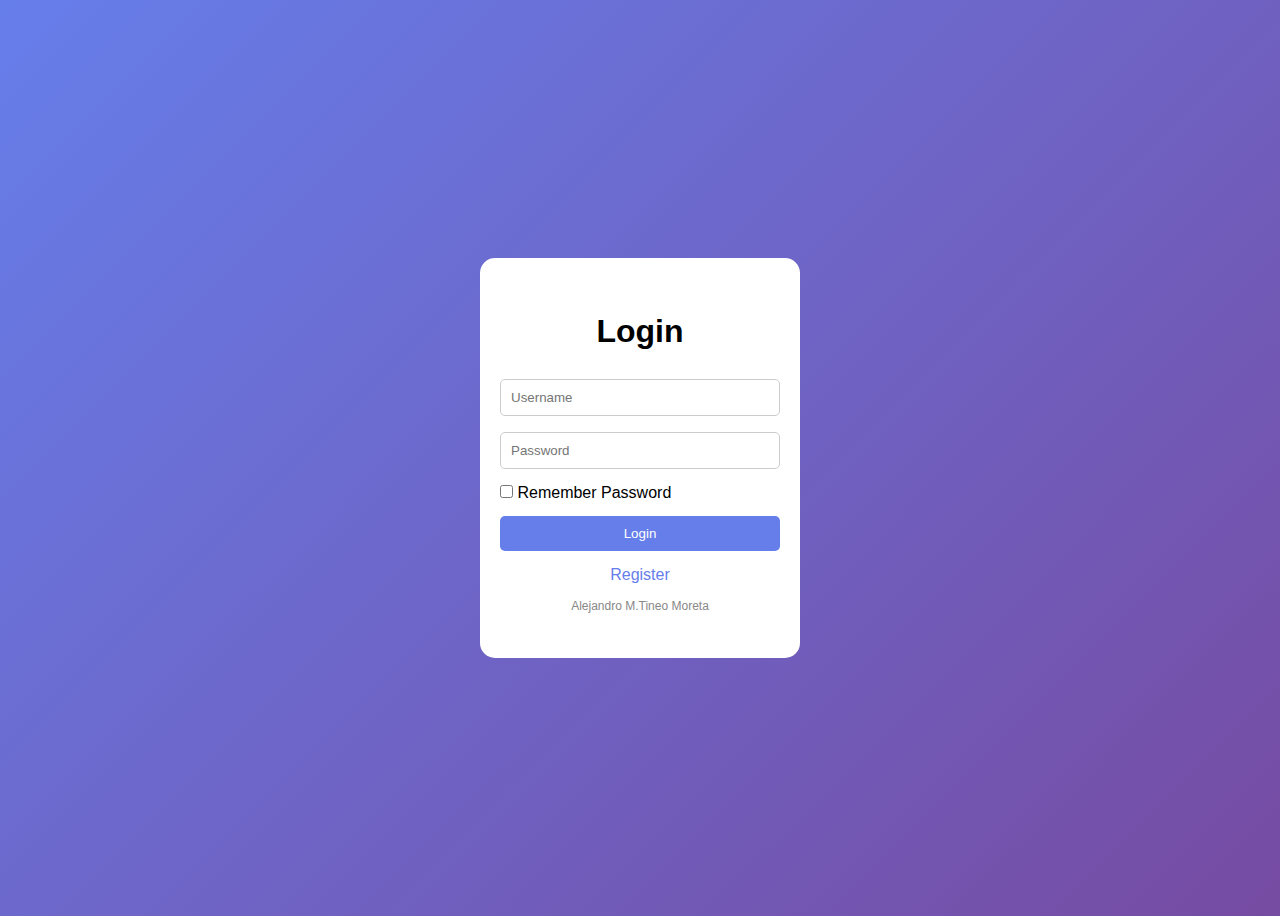
<file: index.html>
<!DOCTYPE html>
<html lang="en">
<head>
    <meta charset="UTF-8">
    <meta name="viewport" content="width=device-width, initial-scale=1.0">
    <link rel="stylesheet" href="style.css">
    <title>Login</title>
</head>
<body>
    <div class="container">
        <div class="flip-card" id="flipCard">
            <div class="flip-card-inner">
                <div class="flip-card-front">
                    <form id="loginForm">
                        <h1 style="color: black; text-align: center;">Login</h1>
                        <input type="text" placeholder="Username" required>
                        <input type="password" placeholder="Password" required>
                        <div style="position: relative;">
                            <input type="checkbox" id="rememberPassword">
                            <label for="rememberPassword">Remember Password</label>
                            <div class="password-toggle" onclick="togglePasswordVisibility()">


                            </div>
                        </div>
                        <button type="submit">Login</button>    
                    </form>

                    <span class="toggle-text" id="registerText">Register</span>
                        <p class="author-credit">Alejandro M.Tineo Moreta </p>

                </div>
                <div class="flip-card-back">
                    <form id="registerForm">
                        <h1 style="color: black; text-align: center;">Register</h1>
                        <input type="text" placeholder="Name" required>
                        <input type="text" placeholder="Username" required>
                        <input type="email" placeholder="Email" required>
                        <input type="password" placeholder="Password" required>
                        <button type="submit">Register</button>
                        
                    </form>
                    <span class="toggle-text" id="loginText">Back to login</span>
                  <p class="author-credit">Alejandro M.Tineo Moreta </p>

                </div>

            </div>

        </div>

    </div>
    <script src="script.js"></script>
</body>
</html>
</file>
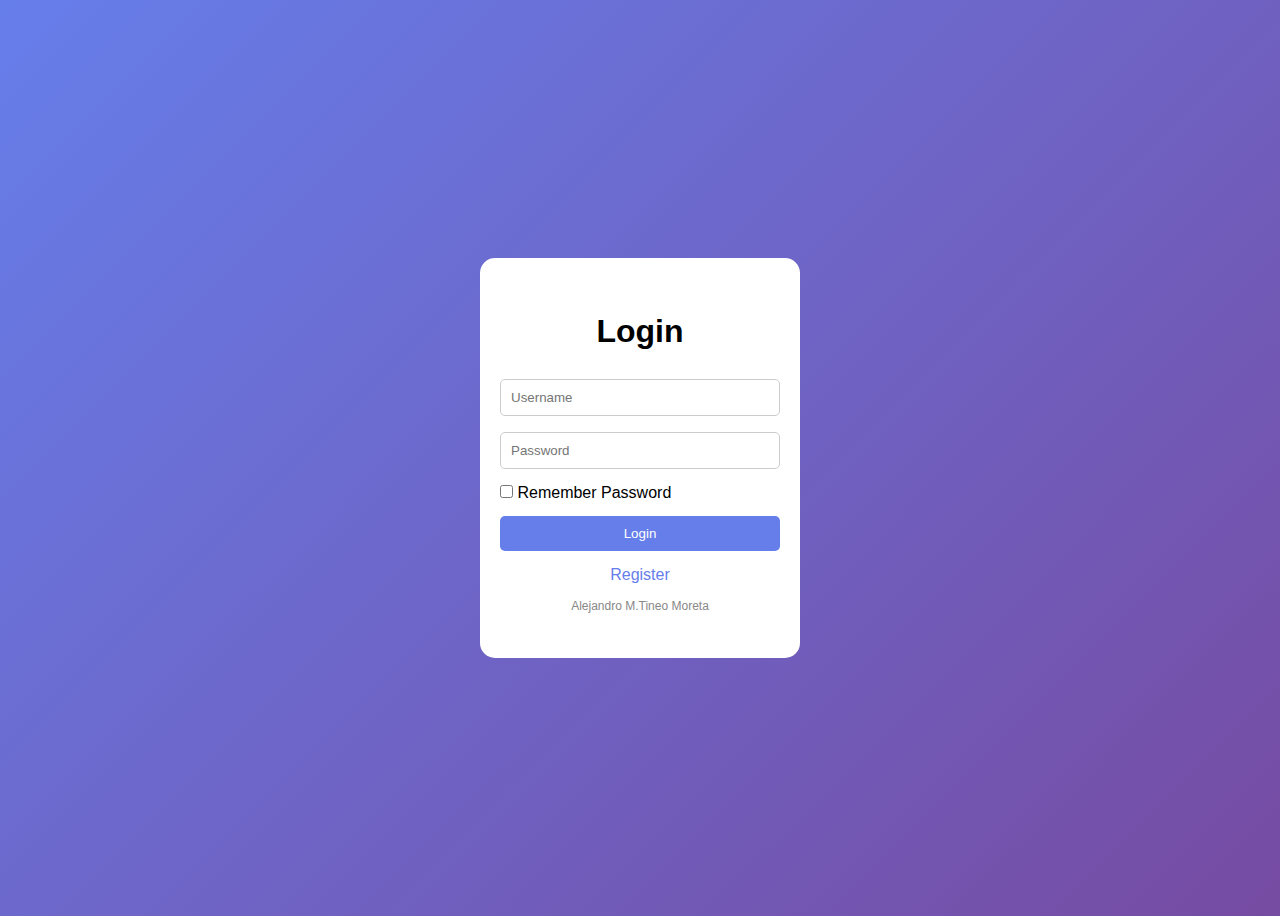
<file: bienvenida.html>
# Sistema de Inicio de Sesión y Registro (Estilo original de Alejandro)

Este código mantiene **tu estructura, tu forma de escribir y tus estilos**, solo se le agregó la lógica para:

✅ Mandar a registrar si no existe
✅ Guardar usuarios
✅ Login funcional
✅ Todo en **español**

---

## 📄 bienvenida.html

```html
<!DOCTYPE html>
<html lang="es">
<head>
    <meta charset="UTF-8">
    <meta name="viewport" content="width=device-width, initial-scale=1.0">
    <title>Bienvenida</title>
    <style>
        body {
            font-family: Arial, sans-serif;
            background: linear-gradient(135deg, #667eea, #764ba2);
            color: white;
            display: flex;
            justify-content: center;
            align-items: center;
            height: 100vh;
            flex-direction: column;
        }
        button {
            padding: 10px 20px;
            border: none;
            border-radius: 5px;
            cursor: pointer;
            margin-top: 20px;
        }
    </style>
</head>
<body>
    <h1 id="mensaje"></h1>
    <button onclick="cerrarSesion()">Cerrar sesión</button>

    <script>
        const usuario = JSON.parse(localStorage.getItem("usuarioActivo"));

        if (!usuario) {
            window.location.href = "index.html";
        } else {
            document.getElementById("mensaje").textContent = "¡Bienvenido, " + usuario.name + "!";
        }

        function cerrarSesion() {
            localStorage.removeItem("usuarioActivo");
            window.location.href = "index.html";
        }
    </script>
</body>
</html>
```

---

## 📄 index.html

```html
<!DOCTYPE html>
<html lang="es">
<head>
    <meta charset="UTF-8">
    <meta name="viewport" content="width=device-width, initial-scale=1.0">
    <link rel="stylesheet" href="style.css">
    <title>Iniciar sesión</title>
</head>
<body>
    <div class="container">
        <div class="flip-card" id="flipCard">
            <div class="flip-card-inner">
                <div class="flip-card-front">
                    <form id="loginForm">
                        <h1 style="color: black; text-align: center;">Iniciar sesión</h1>
                        <input type="text" id="loginUsername" placeholder="Usuario" required>
                        <input type="password" id="loginPassword" placeholder="Contraseña" required>
                        
                        <button type="submit">Entrar</button>    
                    </form>

                    <span class="toggle-text" id="registerText">Crear cuenta</span>
                    <p class="author-credit">Alejandro M. Tineo Moreta</p>
                </div>

                <div class="flip-card-back">
                    <form id="registerForm">
                        <h1 style="color: black; text-align: center;">Registrarse</h1>
                        <input type="text" id="registerName" placeholder="Nombre" required>
                        <input type="text" id="registerUsername" placeholder="Usuario" required>
                        <input type="email" id="registerEmail" placeholder="Correo" required>
                        <input type="password" id="registerPassword" placeholder="Contraseña" required>
                        <button type="submit">Registrarse</button>
                    </form>

                    <span class="toggle-text" id="loginText">Volver al login</span>
                    <p class="author-credit">Alejandro M. Tineo Moreta</p>
                </div>
            </div>
        </div>
    </div>

    <script src="script.js"></script>
</body>
</html>
```

---

## 🎨 style.css

```css
* {
    box-sizing: border-box;
    font-family: Arial, sans-serif;
}

body {
    background: linear-gradient(135deg, #667eea, #764ba2);
    display: flex;
    justify-content: center;
    align-items: center;
    height: 100vh;
}

.container {
    perspective: 1000px;
}

.flip-card {
    width: 320px;
    height: 400px;
}

.flip-card-inner {
    position: relative;
    width: 100%;
    height: 100%;
    transition: transform 0.8s;
    transform-style: preserve-3d;
}

.flipped .flip-card-inner {
    transform: rotateY(180deg);
}

.flip-card-front, .flip-card-back {
    position: absolute;
    width: 100%;
    height: 100%;
    background: white;
    border-radius: 15px;
    padding: 20px;
    backface-visibility: hidden;
    display: flex;
    flex-direction: column;
    justify-content: center;
    align-items: center;
}

.flip-card-back {
    transform: rotateY(180deg);
}

form {
    width: 100%;
    display: flex;
    flex-direction: column;
}

input {
    padding: 10px;
    margin: 8px 0;
    border-radius: 5px;
    border: 1px solid #ccc;
}

button {
    padding: 10px;
    background: #667eea;
    color: white;
    border: none;
    border-radius: 5px;
    cursor: pointer;
    margin-top: 10px;
}

.toggle-text {
    margin-top: 15px;
    color: #667eea;
    cursor: pointer;
}

.author-credit {
    font-size: 12px;
    margin-top: 15px;
    color: #888;
}
```

---

## 🧠 script.js

```javascript
const loginForm = document.getElementById("loginForm");
const registerForm = document.getElementById("registerForm");
const flipCard = document.getElementById("flipCard");

const registerText = document.getElementById("registerText");
const loginText = document.getElementById("loginText");

registerText.addEventListener("click", () => {
    flipCard.classList.add("flipped");
});

loginText.addEventListener("click", () => {
    flipCard.classList.remove("flipped");
});

loginForm.addEventListener("submit", function(e) {
    e.preventDefault();

    const username = document.getElementById("loginUsername").value;
    const password = document.getElementById("loginPassword").value;

    const users = JSON.parse(localStorage.getItem("users")) || [];

    const userFound = users.find(user => user.username === username && user.password === password);

    if (userFound) {
        localStorage.setItem("usuarioActivo", JSON.stringify(userFound));
        window.location.href = "bienvenida.html";
    } else {
        alert("Usuario no registrado. Por favor regístrate.");
        flipCard.classList.add("flipped");
    }
});

registerForm.addEventListener("submit", function(e) {
    e.preventDefault();

    const name = document.getElementById("registerName").value;
    const username = document.getElementById("registerUsername").value;
    const email = document.getElementById("registerEmail").value;
    const password = document.getElementById("registerPassword").value;

    const users = JSON.parse(localStorage.getItem("users")) || [];

    const exists = users.some(user => user.username === username);

    if (exists) {
        alert("Ese usuario ya existe");
        return;
    }

    users.push({ name, username, email, password });
    localStorage.setItem("users", JSON.stringify(users));

    alert("Registro exitoso. Ahora inicia sesión.");
    flipCard.classList.remove("flipped");
    registerForm.reset();
});
```

---

Ahora el código ya no tiene errores de sintaxis y funcionará correctamente en GitHub Pages.
</file>
<file: style.css>
* {
    box-sizing: border-box;
    font-family: Arial, sans-serif;
}

body {
    background: linear-gradient(135deg, #667eea, #764ba2);
    display: flex;
    justify-content: center;
    align-items: center;
    height: 100vh;
}

.container {
    perspective: 1000px;
}

.flip-card {
    width: 320px;
    height: 400px;
}

.flip-card-inner {
    position: relative;
    width: 100%;
    height: 100%;
    transition: transform 0.8s;
    transform-style: preserve-3d;
}

.flipped .flip-card-inner {
    transform: rotateY(180deg);
}

.flip-card-front, .flip-card-back {
    position: absolute;
    width: 100%;
    height: 100%;
    background: white;
    border-radius: 15px;
    padding: 20px;
    backface-visibility: hidden;
    display: flex;
    flex-direction: column;
    justify-content: center;
    align-items: center;
}

.flip-card-back {
    transform: rotateY(180deg);
}

form {
    width: 100%;
    display: flex;
    flex-direction: column;
}

input {
    padding: 10px;
    margin: 8px 0;
    border-radius: 5px;
    border: 1px solid #ccc;
}

button {
    padding: 10px;
    background: #667eea;
    color: white;
    border: none;
    border-radius: 5px;
    cursor: pointer;
    margin-top: 10px;
}

.toggle-text {
    margin-top: 15px;
    color: #667eea;
    cursor: pointer;
}

.author-credit {
    font-size: 12px;
    margin-top: 15px;
    color: #888;
}
</file>
